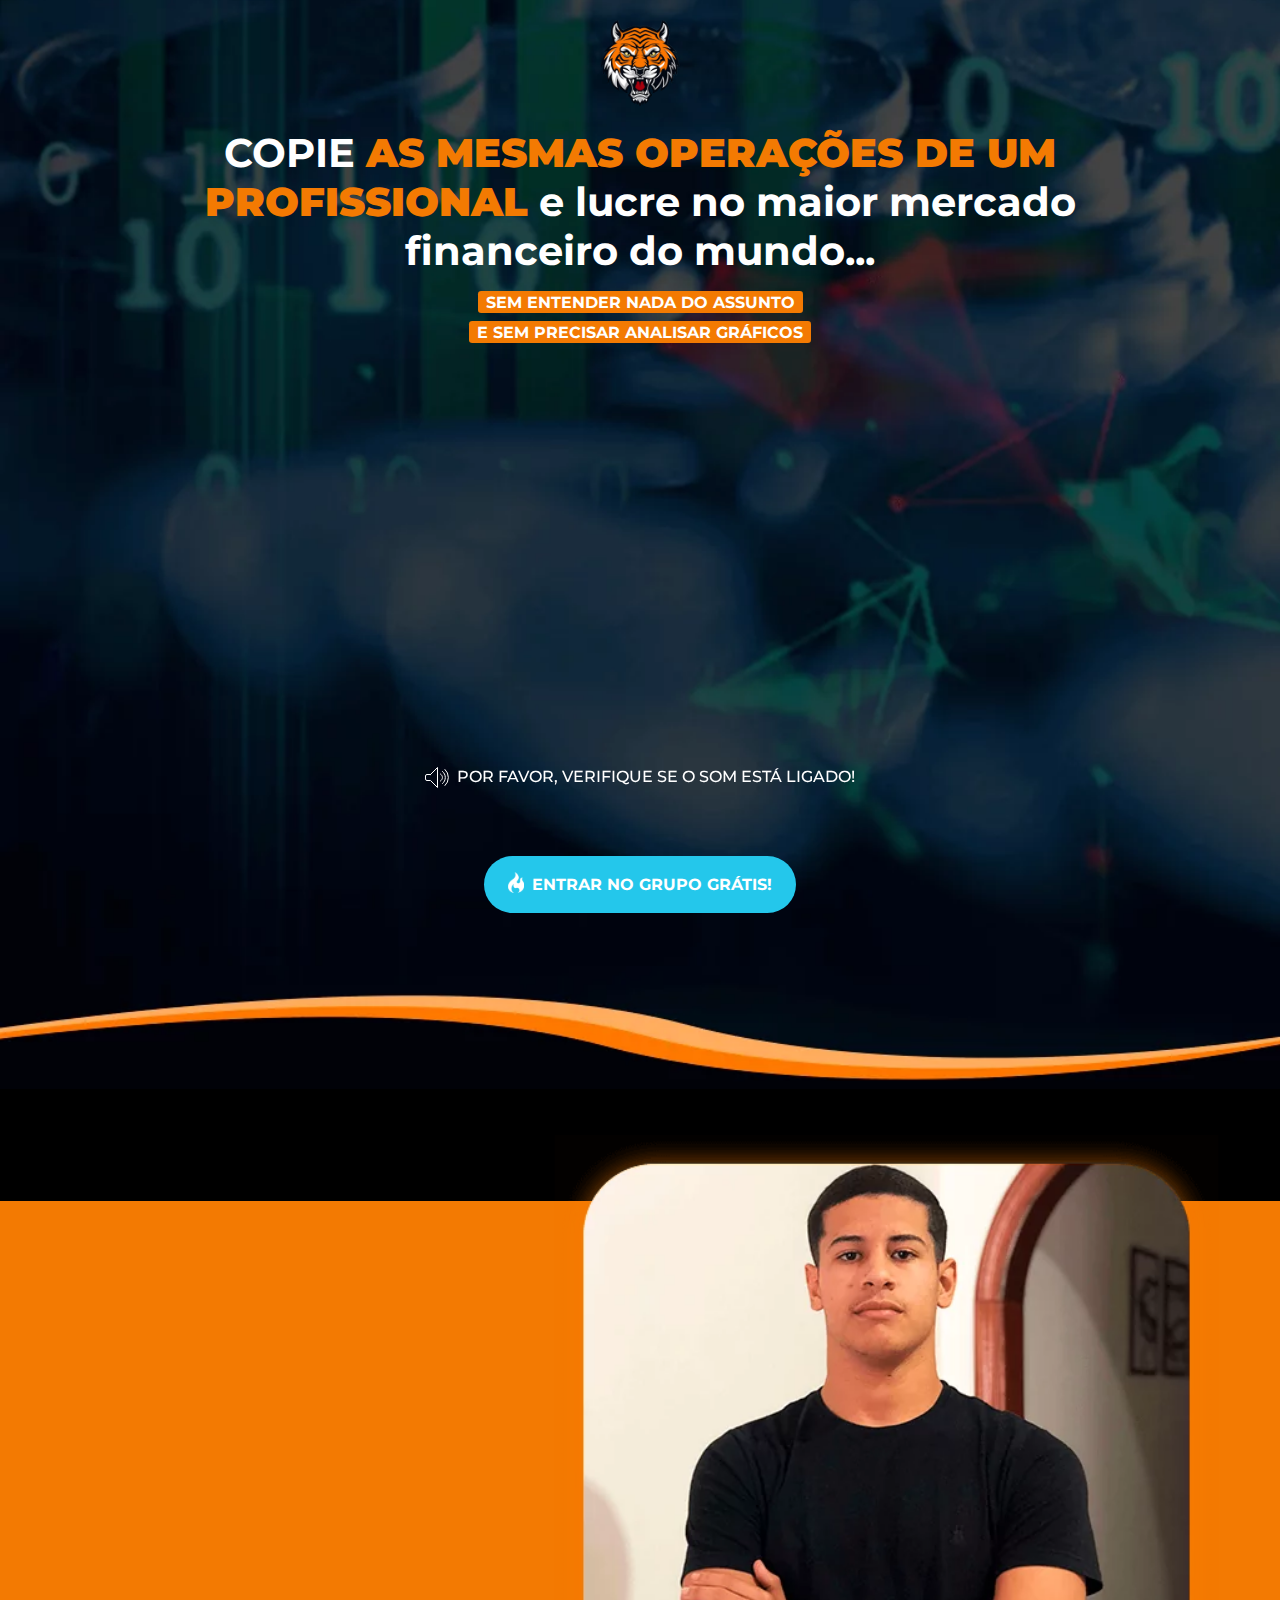
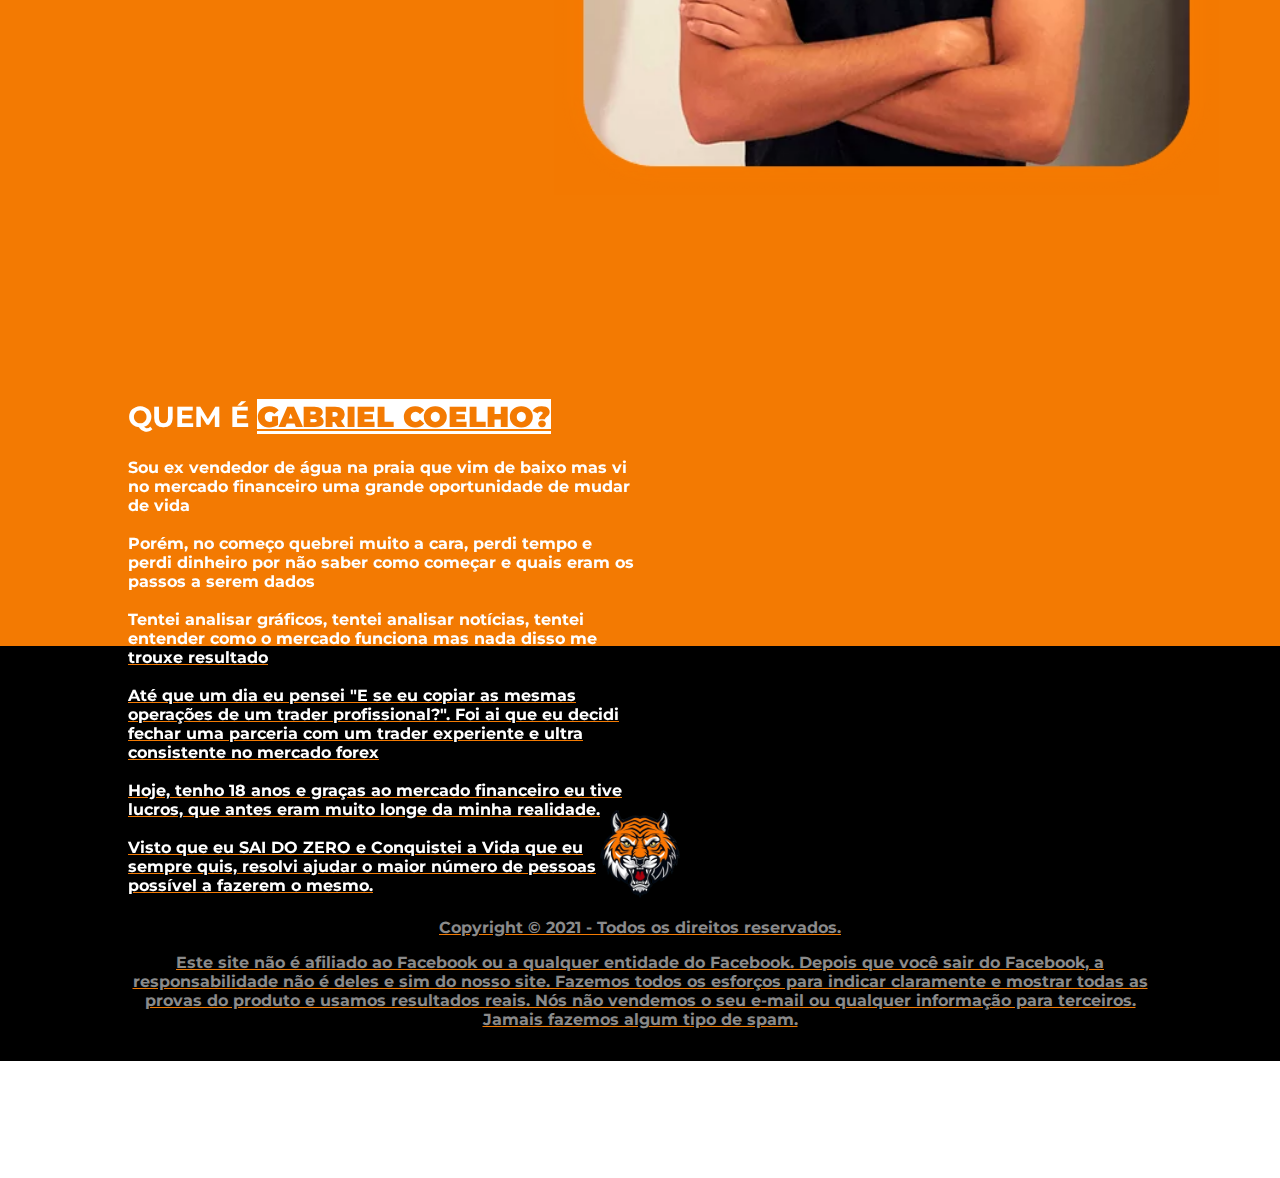
<file: index.html>
<!DOCTYPE html>
<html lang="pt-br">
<head>
    <meta charset="UTF-8">
    <meta http-equiv="X-UA-Compatible" content="IE=edge">
    <meta name="viewport" content="width=device-width, initial-scale=1.0">

    <script>
        !function(f,b,e,v,n,t,s)
        {if(f.fbq)return;n=f.fbq=function(){n.callMethod?
        n.callMethod.apply(n,arguments):n.queue.push(arguments)};
        if(!f._fbq)f._fbq=n;n.push=n;n.loaded=!0;n.version='2.0';
        n.queue=[];t=b.createElement(e);t.async=!0;
        t.src=v;s=b.getElementsByTagName(e)[0];
        s.parentNode.insertBefore(t,s)}(window,document,'script',
        'https://connect.facebook.net/en_US/fbevents.js');
        fbq('init', '441171880453701'); 
        fbq('track', 'PageView');
        </script>
        <noscript>
        <img height="1" width="1" 
        src="https://www.facebook.com/tr?id=441171880453701&ev=PageView
        &noscript=1"/>
        </noscript>

    <link rel="preconnect" href="https://fonts.gstatic.com">
    <link href="https://fonts.googleapis.com/css2?family=Montserrat:wght@200;400;500;700&display=swap" rel="stylesheet">
    <link rel="stylesheet" href="./style/style.css">
    <link rel="stylesheet" href="./style/mediaqueries.css">
    <link rel="shortcut icon" href="./image/logo.webp">

    <title>Entre no Grupo Gratuito</title>
</head>
<body>
    <div id="form" class="form" style="position: fixed;width: 98.6vw;height: 100vh;background-color: rgba(0, 0, 0, 0.5);" data-anime="top">
        <form style="background-color: #fff;">
            <div class="exit">
                <img src="./image/close.webp">
            </div>
            <div class="primary">
                <div class="textform">
                    <p class="pass">1º PASSO</p>
                    <p class="action">Preencha os campos abaixo</p>
                </div>
                <input type="text" name="name" placeholder="Nome:">
                <input type="email" name="email" placeholder="E-mail:">
            </div>
            <div class="second">
                <div class="textform">
                    <p class="pass">2º PASSO</p>
                    <p class="action">Clique no botão abaixo</p>
                </div>
                <div class="button">
                    <span>
                        <p>ENTRAR NO GRUPO GRÁTIS AGORA!</p>
                    </span>
                </div>
            </div>
        </form>
    </div>
    <header style="background-image: url(./image/bg.webp);background-position: bottom;background-repeat: no-repeat;background-size: cover;">
        <section id="video">
            <div class="logo">
                <img src="./image/logo.webp" alt="Tigre">
            </div>
            <div class="content-text">
                <div class="title-video">
                    <p>COPIE <strong style="color: #f37a02;">AS MESMAS OPERAÇÕES DE UM PROFISSIONAL</strong> e lucre no maior mercado financeiro do mundo...</p>
                </div>
                <div class="desc-video">
                    <p>SEM ENTENDER NADA DO ASSUNTO</p>
                    <p>E SEM PRECISAR ANALISAR GRÁFICOS</p>
                </div>
            </div>

            <div class="video">
                <iframe width="100%" height="100%" src="https://www.youtube.com/embed/q4k5dN1Q4GI" title="YouTube video player" frameborder="0" allow="accelerometer; autoplay; clipboard-write; encrypted-media; gyroscope; picture-in-picture" allowfullscreen></iframe>
            </div>

            <div class="verification"  data-anime="top6">
                <div class="icon">
                    <img src="./image/som.svg" alt="Som" type="image/svg">
                </div>

                <div class="textverification">
                    <p>POR FAVOR, VERIFIQUE SE O SOM ESTÁ LIGADO!</p>
                </div>
            </div>

            <div id="button">
                <div class="button">
                    <div class="icon">
                        <img src="./image/fire.svg">
                    </div>
                    <p>ENTRAR NO GRUPO GRÁTIS!</p>
                </div>
            </div>
        </section>
    </header>

    <div id="what" style="background-color: #000;">
        <div class="what" data-anime="top">
            <div class="content-what-two">
                <div class="content-what">
                    <div class="conteconten-what">
                        <div class="title-before color-before" data-anime="top">
                            <p>QUEM É <strong style="color: #f37a02;text-decoration: underline;">GABRIEL COELHO?</p>
                        </div>
                        <div class="foto">
                            <img src="./image/eu-brabo.webp">
                        </div>
                        <div class="foto-before" data-anime="top">
                            <img src="./image/eu-brabotraco.webp">
                        </div>
                        <div class="text-what">
                            <div class="content-text-what color-before">
                                <p class="title-what-initial">QUEM É <strong style="color: #f37a02;text-decoration: underline;background-color: #fff;">GABRIEL COELHO?</strong></p>
                                <p class="description">Sou ex vendedor de água na praia que vim de baixo mas vi no mercado financeiro uma grande oportunidade de mudar de vida
                                <br><br>Porém, no começo quebrei muito a cara, perdi tempo e perdi dinheiro por não saber como começar e quais eram os passos a serem dados
                                <br><br>Tentei analisar gráficos, tentei analisar notícias, tentei entender como o mercado funciona mas nada disso me trouxe resultado
                                <br><br>Até que um dia eu pensei "E se eu copiar as mesmas operações de um trader profissional?". Foi ai que eu decidi fechar uma parceria com um trader experiente e ultra consistente no mercado forex
                                <br><br>Hoje, tenho 18 anos e graças ao mercado financeiro eu tive lucros, que antes eram muito longe da minha realidade.
                                <br><br>Visto que eu SAI DO ZERO e Conquistei a Vida que eu sempre quis, resolvi ajudar o maior número de pessoas possível a fazerem o mesmo.
                                </p>
                            </div>
                        </div>
                    </div>
                </div>
            </div>
        </div>
    </div>

    <footer>
        <section id="rodape">
            <div class="logo">
                <img src="./image/logo.webp">
            </div>
            <p class="onepe">Copyright © 2021 - Todos os direitos reservados.</p>
            <p>Este site não é afiliado ao Facebook ou a qualquer entidade do Facebook. Depois que você sair do Facebook, a responsabilidade não é deles e sim do nosso site. Fazemos todos os esforços para indicar claramente e mostrar todas as provas do produto e usamos resultados reais. Nós não vendemos o seu e-mail ou qualquer informação para terceiros. Jamais fazemos algum tipo de spam.</p>
        </section>
    </footer>
    <script src="./index.js"></script>
    <script src="https://code.jquery.com/jquery-3.5.1.min.js"></script>
    <script type="text/javascript">
        $("#button").click(function(){
            $("#form").css("display", "flex");   
        });
        $(".exit").click(function(){
            $("#form").hide();
        });
        $("#form .button").click(function(){
            $("#form form").submit();
            window.open('https://forexmilionariometodo.com/redtwo', '_blank');
        });
    </script>
<script type="text/javascript" async src="https://d335luupugsy2.cloudfront.net/js/loader-scripts/f271bb6e-983d-4fbc-a889-a5745b8d851d-loader.js" ></script>
</body>
</html>
</file>
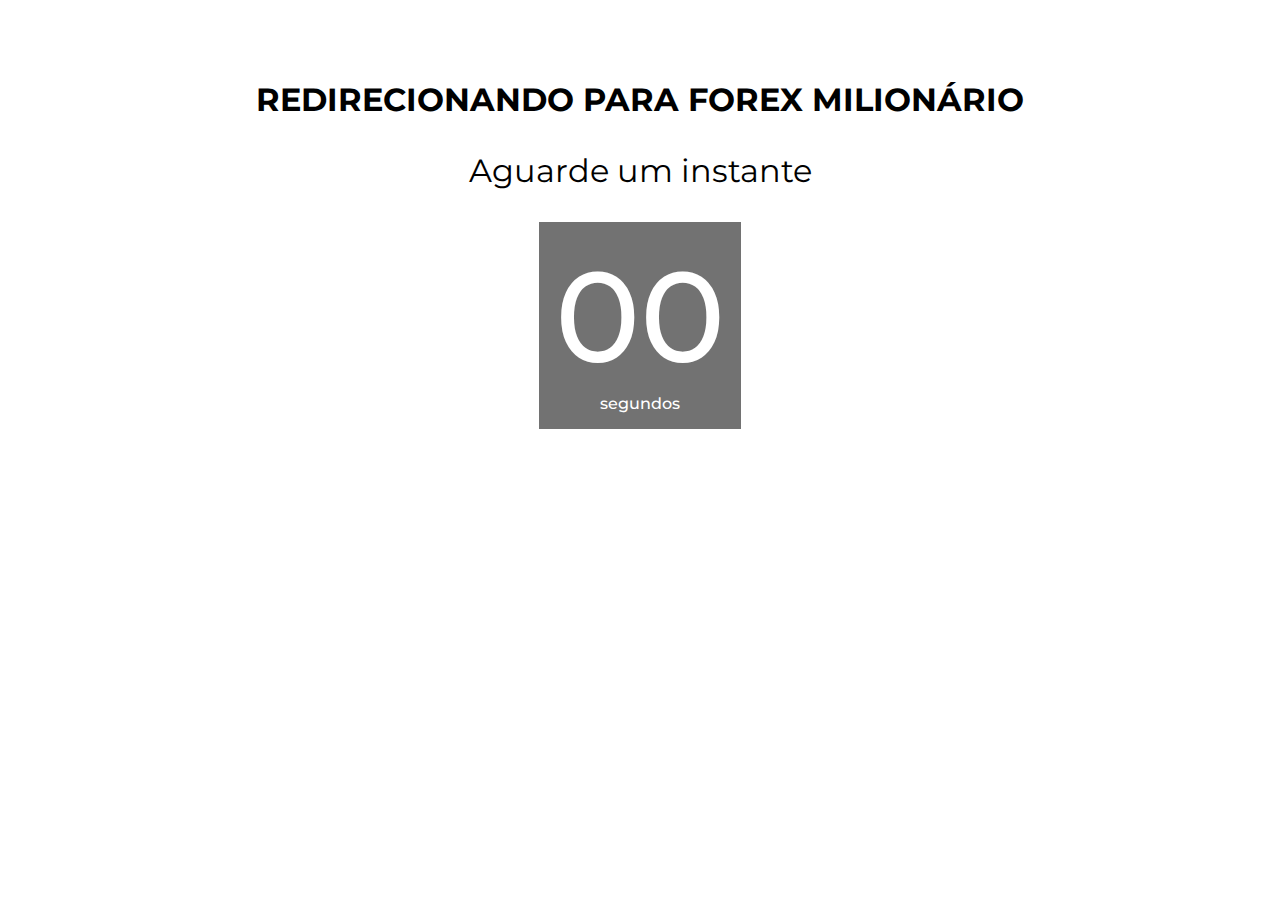
<file: red/index.html>
<!DOCTYPE html>
<html lang="pt-br">
<head>
    <meta charset="UTF-8">
    <meta http-equiv="X-UA-Compatible" content="IE=edge">
    <meta name="viewport" content="width=device-width, initial-scale=1.0">

    <link rel="preconnect" href="https://fonts.gstatic.com">
    <link href="https://fonts.googleapis.com/css2?family=Montserrat:wght@200;400;500;700&display=swap" rel="stylesheet">
    <link rel="stylesheet" href="./style/style.css">
    <link rel="stylesheet" href="./style/mediaqueries.css">
    <link rel="shortcut icon" href="../image/logo.png">

    <title>RED</title>
</head>
<body>
    <div id="content">
        <div class="content">
            <h1>REDIRECIONANDO PARA FOREX MILIONÁRIO</h1>
            <p>Aguarde um instante</p>
    
            <div class="timing">
                <p>00</p>
                <p class="seconds">segundos</p>
            </div>
        </div>
    </div>

    <script src="./index.js"></script>
</body>
</html>
</file>
<file: style/style.css>
* {
    box-sizing: border-box;
    padding: 0;
    margin: 0;
    color: #fff;
    font-family: 'Montserrat', sans-serif;
}

[data-anime] {
    opacity: 0;
    transition: .8s;
}

[data-anime = "top1"] {
    transform: translate3d(0, -50px, 0);
}

[data-anime = "top2"] {
    transform: translate3d(0, -50px, 0);
    transition-delay: 0.15s;
}

[data-anime = "top3"] {
    transform: translate3d(0, -50px, 0);
    transition-delay: 0.3s;
}

[data-anime = "top4"] {
    transform: translate3d(0, -50px, 0);
    transition-delay: 0.45s;
}

[data-anime = "top5"] {
    transform: translate3d(0, -50px, 0);
    transition-delay: 0.6s;
}

[data-anime = "top6"] {
    transform: translate3d(0, -50px, 0);
    transition-delay: 0.75s;
}

[data-anime = "top7"] {
    transform: translate3d(0, -50px, 0);
    transition-delay: 1s;
}

[data-anime = "top"] {
    transform: translate3d(0, -50px, 0);
}

[data-anime].animate {
    opacity: 1;
    transform: translate3d(0, 0, 0);
}

.form {
    display: none;
    justify-content: center;
    align-items: center;
}

.form form {
    width: 600px;
    height: 400px;
    padding: 2.5rem 3rem;
    position: relative;
}

.textform {
    display: flex;
    justify-content: space-between;
    align-items: center;
    margin-bottom: 1rem;
}

.textform .pass {
    color: #000;
    font-size: 2rem;
    margin-bottom: 0.2rem;
    font-weight: bold;
}

.textform .action {
    color: rgb(118 118 118);
    font-size: 1.2rem;
}

.exit {
    position: absolute;
    right: -9px;
    top: -11px;
    cursor: pointer;
}

input[type=text], input[type=email] {
    display: block;
    margin-bottom: 1rem;
    outline: none;
    border: 1px solid rgba(194, 194, 194, 0.9);
    padding: 0.9rem 0.8rem;
    width: 100%;
    font-size: 1.5rem;
    color: #000;
    opacity: 0.8;
}

form .button {
    background-color: rgb(0, 183, 255);;
    display: flex;
    border-radius: 0.5rem;
    justify-content: center;
    font-size: 1.2rem;
}

form .button a {
    text-decoration: none;
}

form .button a p {
    text-align: center;
}

header {
    padding-bottom: 11rem;
}

section#video {
    width: 80%;
    max-width: 1080px;
    margin: auto;
    justify-content: center;
}

.logo {
    display: grid;
    justify-content: center;
}

.logo img{
    width: 8rem;
}

.desc-video {
    margin-bottom: 3rem;
}

.title-video p {
    font-size: 2.5rem;
    font-weight: bold;
    text-align: center;
    margin-bottom: 1rem;
}

.desc-video p {
    background-color: #f37a02;
    padding: 0.1rem 0.5rem;
    width: fit-content;
    margin: auto;
    margin-bottom: 0.5rem;
    font-weight: bold;
    text-align: center;
    border-radius: 0.2rem;
}

.video {
    width: 640px;
    height: 360px;
    margin: auto;
}

.verification {
    display: flex;
    justify-content: center;
    margin-top: 1rem;
}

.verification .icon img {
    width: 1.5rem;
    margin-right: 0.5rem;
}

.verification p {
    font-weight: 500;
}

#button {
    display: flex;
    justify-content: center;
    margin-top: 4rem;
}

.button {
    display: flex;
    background-color: #24c7eb;
    padding: 1rem 1.5rem;
    border-radius: 6rem;
    align-items: center;
    transition: background-color 0.7s;
}

.button .icon img {
    width: 1rem;
    margin-right: 0.5rem;
}

.button p {
    font-weight: bold;
    transition: letter-spacing 0.7s;
}

.button:hover {
    cursor: pointer;
    background-color: #1ea9c9;
}

.button:hover p{
    letter-spacing: 2px;
}

#what {
    padding: 5rem 0;
}

.what {
    padding: 2rem 0;
}

.content-what-two {
    background-color: #f37a02;
}

.content-what {
    display: flex;
    position: relative;
    width: 80%;
    max-width: 1600px;
    margin: auto;
}

.conteconten-what {
    position: relative;
}

.title-before {
    font-size: 2rem;
    margin-bottom: 1.5rem;
    display: none;
}

.foto {
    float: right;
}

.foto img {
    transform: matrix(1.25, 0, 0, 1.25, 0, 0);
}

.foto-before {
    display: none;
}

.text-what {
    display: flex;
    width: 50%;
    align-items: center;
    height: 100%;
}

.title-what-initial {
    font-size: 1.8rem;
    margin-bottom: 1.5rem;
    font-weight: bold;
}

.description {
    font-size: 1rem;
    margin-bottom: 1.1rem;
}

footer {
    background-color: #000;
}

section#rodape {
    width: 80%;
    margin: auto;
    padding: 2rem 0;
}

section#rodape p {
    text-align: center;
    color: #8a8a8a;
}

section#rodape .onepe {
    margin-bottom: 1rem;
}
</file>
<file: style/mediaqueries.css>
@media screen and (max-width:1080px) {
    html {
        font-size: 93.75%;
    }
}

@media screen and (max-width:1080px) {
    html {
        font-size: 87.5%;
    }
}

@media screen and (max-width:820px) {
    .form form {
        width: 95%;
    }

    .textform .pass {
        font-size: 1.2rem;
    }

    .textform .action {
        font-size: 1rem;
    }

    .form form .button p {
        font-size: 0.9rem;
        text-align: center;
    }

    header {
        padding-bottom: 8rem;
    }

    section#video {
        width: 90%;
    }

    .title-video p {
        font-size: 2rem;
    }

    .video {
        width: 80%;
        height: 19rem;
    }

    .textverification {
        display: flex;
        align-items: center;
    }

    .verification p {
        font-size: 0.8rem;
    }

    .content-what-two {
        background-color: #000;
    }

    .title-before {
        display: block;
    }

    .title-before p {
        text-align: center;
        font-weight: bold;
    }

    .foto {
        display: none;
    }

    .foto-before {
        display: grid;
        justify-content: center;
        margin-bottom: 1rem;
    }

    .foto-before img {
        width: 20rem;
    }

    .text-what {
        width: 100%;
        height: fit-content;
        text-align: center;
    }

    .title-what-initial {
        display: none;
    }
}

@media screen and (max-width:500px) {
    .title-video p {
        font-size: 1.8rem;
    }

    .video {
        width: 90%;
        height: 16rem;
    }
}

@media screen and (max-width:416px) {
    .video {
        width: 90%;
        height: 14rem;
    }
}
</file>
<file: red/style/style.css>
* {
    box-sizing: border-box;
    padding: 0;
    margin: 0;
    font-family: 'Montserrat', sans-serif;
}

#content {
    display: flex;
    width: 90%;
    margin: auto;
    justify-content: center;
}

.content h1, .content p {
    text-align: center;
}

.content h1 {
    margin: 5rem 0 2rem 0;
}

.content > p {
    font-size: 2rem;
    margin-bottom: 2rem;
}

.timing {
    width: fit-content;
    background-color: #727272;
    margin: auto;
    padding: 1rem;
}

.timing p{
    color: #fff;
    font-size: 8rem;
    border-radius: 1rem;
    font-weight: 500;
}

.timing p.seconds {
    font-size: 1rem;
}
</file>
<file: red/style/mediaqueries.css>
@media screen and (max-width:1080px) {
    html {
        font-size: 93.75%;
    }
}

@media screen and (max-width:780px) {
    html {
        font-size: 87.3%;
    }
}
</file>
